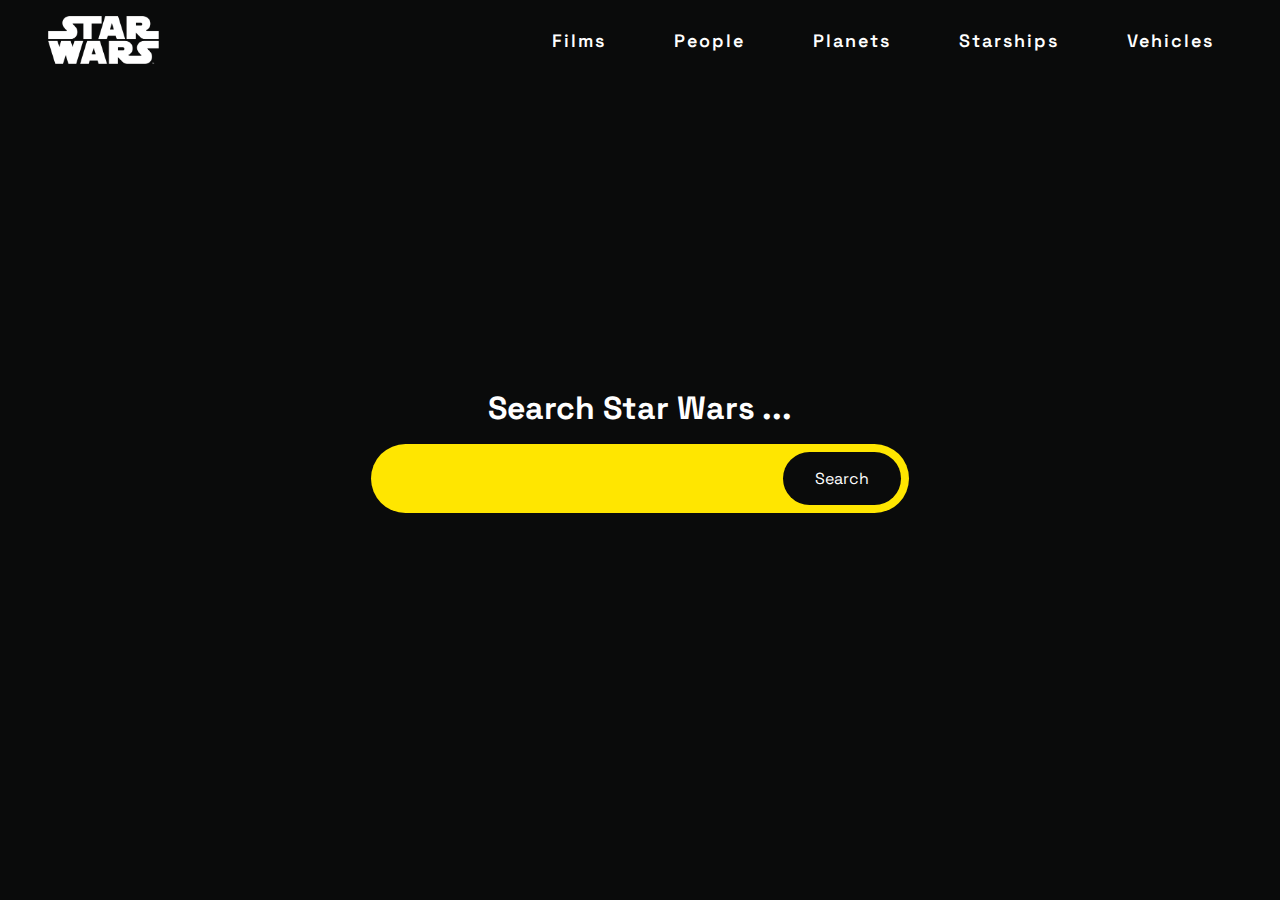
<file: index.html>
<!DOCTYPE html>
<html lang="en">
    <head>
        <meta charset="UTF-8" />
        <title>Star Wars API</title>
        <link rel="stylesheet" href="style/index.css">
    </head>
    <body>
        <header class="header">
            <a href="index.html" class="header__logo">
                <img src="assets/images/logo-white.png" alt="Star Wars Logo">
            </a>

            <nav class="header__navigation">
                <ul class="navigation__listView" role="navigation">
                    <li class="listView__listItem">
                        <a href="category.html?c=films">Films</a>
                    </li>
                    <li class="listView__listItem">
                        <a href="category.html?c=people">People</a>
                    </li>
                    <li class="listView__listItem">
                        <a href="category.html?c=planets">Planets</a>
                    </li>
                    <li class="listView__listItem">
                        <a href="category.html?c=starships">Starships</a>
                    </li>
                    <li class="listView__listItem">
                        <a href="category.html?c=vehicles">Vehicles</a>
                    </li>
                </ul>
            </nav>
        </header>


        <main>
            <form action="category.html" class="searchForm searchForm--large">
                <h1>Search Star Wars ...</h1>
                <div>
                    <input type="text" class="searchForm__input" id="mainSearch" name="c">
                    <button type="submit" class="searchForm__submit">Search</button>
                </div>
            </form>

            <section class="searchResults">

            </section>
        </main>
    </body>
</html>
</file>
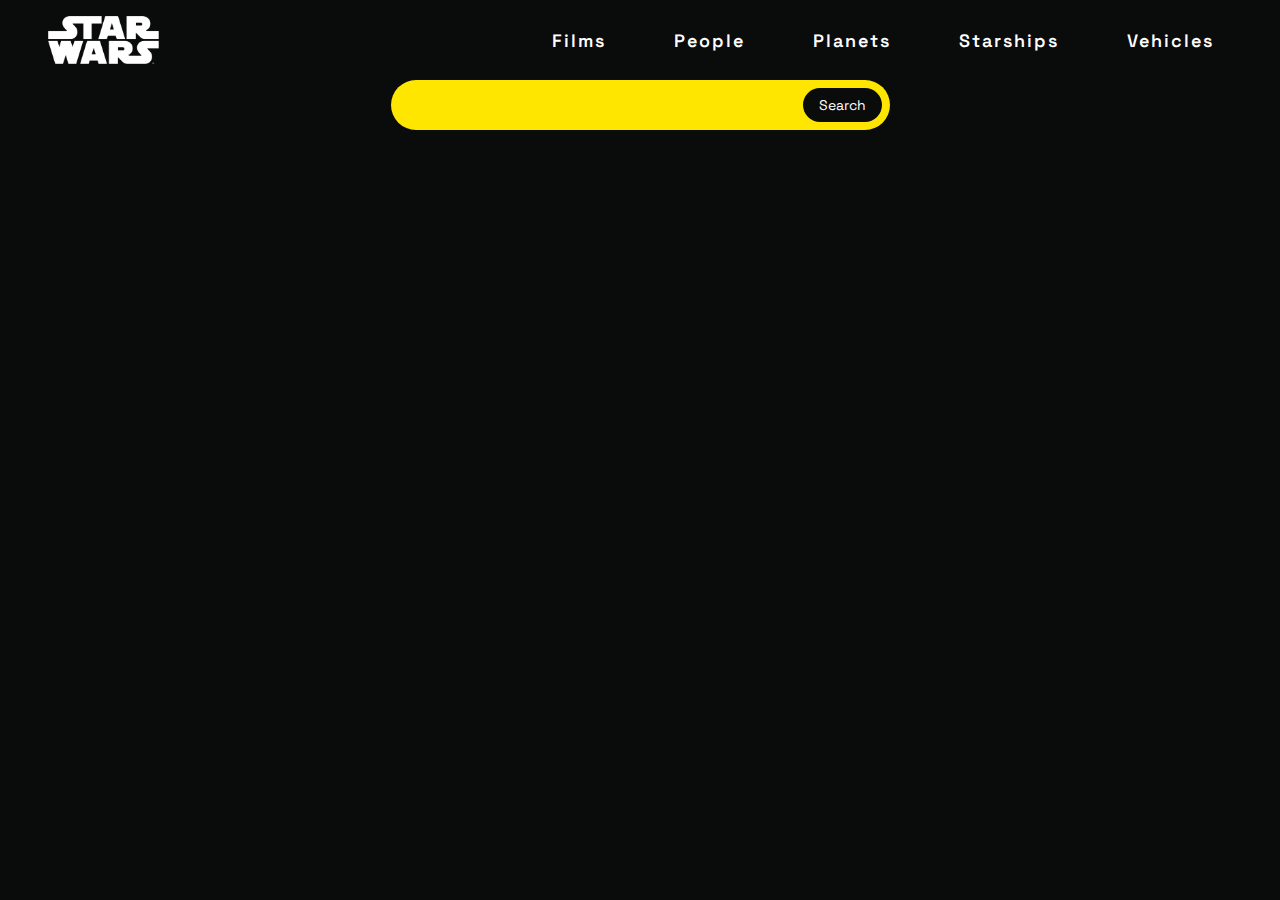
<file: category.html>
<!DOCTYPE html>
<html lang="en">
    <head>
        <meta charset="UTF-8" />
        <title>Star Wars API</title>
        <link rel="stylesheet" href="style/category.css">
    </head>
    <body>
        <header class="header">
            <a href="index.html" class="header__logo">
                <img src="assets/images/logo-white.png" alt="Star Wars Logo">
            </a>

            <nav class="header__navigation">
                <ul class="navigation__listView" role="navigation">
                    <li class="listView__listItem">
                        <a href="category.html?c=films">Films</a>
                    </li>
                    <li class="listView__listItem">
                        <a href="category.html?c=people">People</a>
                    </li>
                    <li class="listView__listItem">
                        <a href="category.html?c=planets">Planets</a>
                    </li>
                    <li class="listView__listItem">
                        <a href="category.html?c=starships">Starships</a>
                    </li>
                    <li class="listView__listItem">
                        <a href="category.html?c=vehicles">Vehicles</a>
                    </li>
                </ul>
            </nav>
        </header>

        <main>
            <form action="category.html" class="searchForm searchForm--small">
                <div>
                    <input type="text" class="searchForm__input" id="mainSearch" name="c">
                    <button type="submit" class="searchForm__submit">Search</button>
                </div>
            </form>

            <section class="resultsSection">

            </section>
        </main>

        <!-- <footer>
            <section class="footerSection footerSection__top">
                <img src="assets/images/logo-white.png" alt="">
                <div>
                    <h3>Star Wars API</h3>
                </div>
            </section>            
        </footer> -->

        <script src="scripts/getStarWars.js" type="module"></script>
    </body>
</html>
</file>
<file: style/index.css>
/* Import base */
@import url(/style/00_base/variables.css);
@import url(/style/00_base/typography.css);
@import url(/style/00_base/resets.css);

/* Import modules */
@import url(/style/01_modules/header.css);
@import url(/style/01_modules/searchForm.css);

main {
    width: 100vw;
    height: 100vh;
    display: flex;
    justify-content: center;
    align-items: center;
}
</file>
<file: style/category.css>
/* Import base */
@import url(/style/00_base/variables.css);
@import url(/style/00_base/typography.css);
@import url(/style/00_base/resets.css);

/* Import modules */
@import url(/style/01_modules/header.css);
@import url(/style/01_modules/searchForm.css);
@import url(/style/01_modules/resultsSection.css);

main {
    padding-top: 80px;
}
</file>
